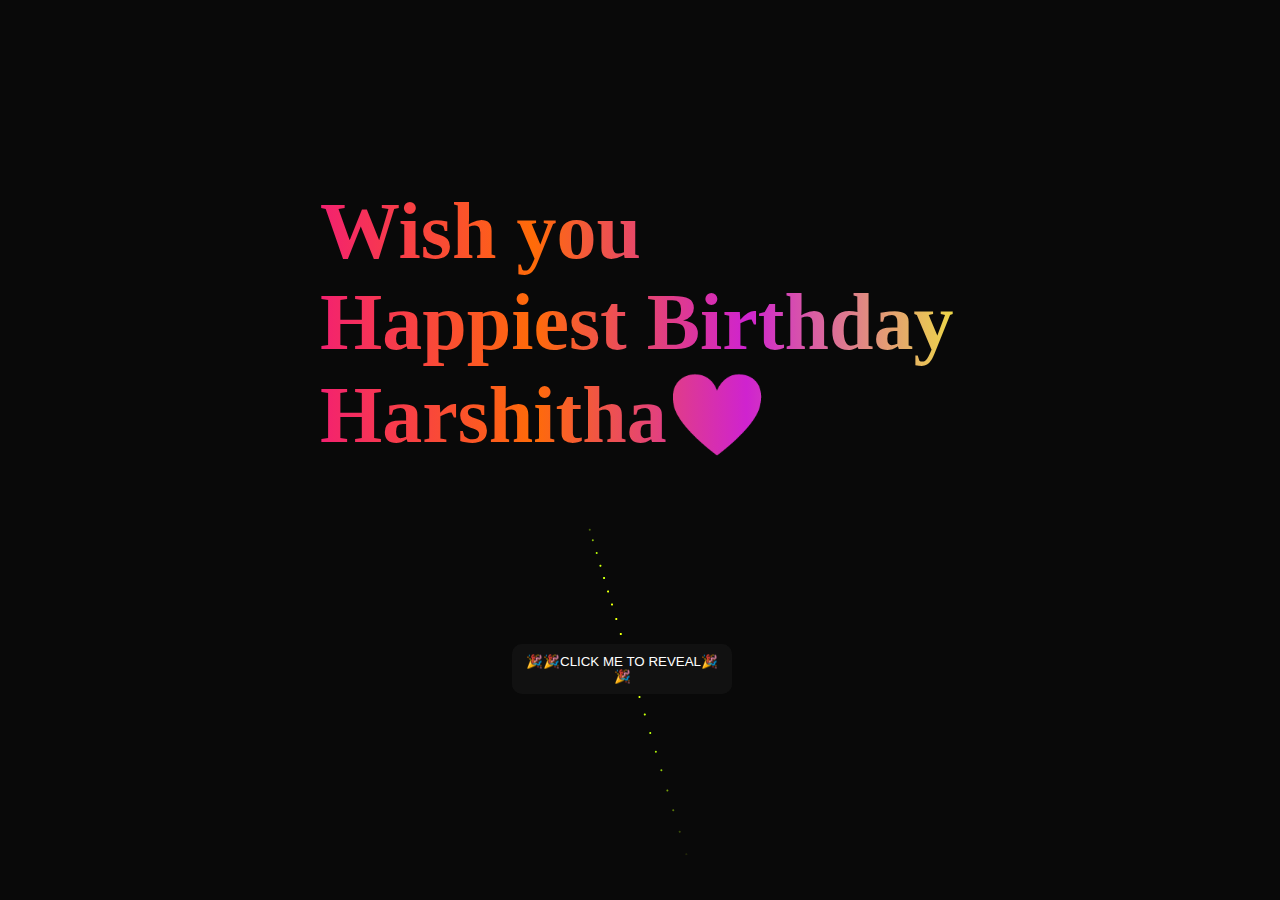
<file: index.html>
<!DOCTYPE html>
<html lang="en">
<head>
    <meta charset="UTF-8">
    <meta name="viewport" content="width=device-width, initial-scale=1.0">
    <title>Document</title>
    <link rel="stylesheet" href="interfac_style.css">
    <link
      href="https://fonts.googleapis.com/css2?family=Poppins:wght@400;600&display=swap"
      rel="stylesheet"
    />
    <link rel="stylesheet" href="interfac_style.css" />
</head>

<body>
    <div>
    <div id="content">
        <h1 class="head">Wish you  Happiest Birthday Harshitha❤️</h1>
    </div>
    
    <canvas id="birthday"></canvas>
    <a href="theme.html"><button class="glow-on-hover"  style=" position:absolute; margin-top:-20%; margin-left: 40%;">🎉🎉CLICK ME TO REVEAL🎉🎉</button></a>
    
</body>
<script >
// helper functions
const PI2 = Math.PI * 2
const random = (min, max) => Math.random() * (max - min + 1) + min | 0
const timestamp = _ => new Date().getTime()

// container
class Birthday {
  constructor() {
    this.resize()

    // create a lovely place to store the firework
    this.fireworks = []
    this.counter = 0

  }
  
  resize() {
    this.width = canvas.width = window.innerWidth
    let center = this.width / 2 | 0
    this.spawnA = center - center / 4 | 0
    this.spawnB = center + center / 4 | 0
    
    this.height = canvas.height = window.innerHeight
    this.spawnC = this.height * .1
    this.spawnD = this.height * .5
    
  }
  
  onClick(evt) {
     let x = evt.clientX || evt.touches && evt.touches[0].pageX
     let y = evt.clientY || evt.touches && evt.touches[0].pageY
     
     let count = random(3,5)
     for(let i = 0; i < count; i++) this.fireworks.push(new Firework(
        random(this.spawnA, this.spawnB),
        this.height,
        x,
        y,
        random(0, 260),
        random(30, 110)))
          
     this.counter = -1
     
  }
  
  update(delta) {
    ctx.globalCompositeOperation = 'hard-light'
    ctx.fillStyle = `rgba(20,20,20,${ 7 * delta })`
    ctx.fillRect(0, 0, this.width, this.height)

    ctx.globalCompositeOperation = 'lighter'
    for (let firework of this.fireworks) firework.update(delta)

    // if enough time passed... create new new firework
    this.counter += delta * 3 // each second
    if (this.counter >= 1) {
      this.fireworks.push(new Firework(
        random(this.spawnA, this.spawnB),
        this.height,
        random(0, this.width),
        random(this.spawnC, this.spawnD),
        random(0, 360),
        random(30, 110)))
      this.counter = 0
    }

    // remove the dead fireworks
    if (this.fireworks.length > 1000) this.fireworks = this.fireworks.filter(firework => !firework.dead)

  }
}

class Firework {
  constructor(x, y, targetX, targetY, shade, offsprings) {
    this.dead = false
    this.offsprings = offsprings

    this.x = x
    this.y = y
    this.targetX = targetX
    this.targetY = targetY

    this.shade = shade
    this.history = []
  }
  update(delta) {
    if (this.dead) return

    let xDiff = this.targetX - this.x
    let yDiff = this.targetY - this.y
    if (Math.abs(xDiff) > 3 || Math.abs(yDiff) > 3) { // is still moving
      this.x += xDiff * 2 * delta
      this.y += yDiff * 2 * delta

      this.history.push({
        x: this.x,
        y: this.y
      })

      if (this.history.length > 20) this.history.shift()

    } else {
      if (this.offsprings && !this.madeChilds) {
        
        let babies = this.offsprings / 2
        for (let i = 0; i < babies; i++) {
          let targetX = this.x + this.offsprings * Math.cos(PI2 * i / babies) | 0
          let targetY = this.y + this.offsprings * Math.sin(PI2 * i / babies) | 0

          birthday.fireworks.push(new Firework(this.x, this.y, targetX, targetY, this.shade, 0))

        }

      }
      this.madeChilds = true
      this.history.shift()
    }
    
    if (this.history.length === 0) this.dead = true
    else if (this.offsprings) { 
        for (let i = 0; this.history.length > i; i++) {
          let point = this.history[i]
          ctx.beginPath()
          ctx.fillStyle = 'hsl(' + this.shade + ',100%,' + i + '%)'
          ctx.arc(point.x, point.y, 1, 0, PI2, false)
          ctx.fill()
        } 
      } else {
      ctx.beginPath()
      ctx.fillStyle = 'hsl(' + this.shade + ',100%,50%)'
      ctx.arc(this.x, this.y, 1, 0, PI2, false)
      ctx.fill()
    }

  }
}

let canvas = document.getElementById('birthday')
let ctx = canvas.getContext('2d')

let then = timestamp()

let birthday = new Birthday
window.onresize = () => birthday.resize()
document.onclick = evt => birthday.onClick(evt)
document.ontouchstart = evt => birthday.onClick(evt)

  ;(function loop(){
  	requestAnimationFrame(loop)

  	let now = timestamp()
  	let delta = now - then

    then = now
    birthday.update(delta / 1000)
  	

  })()
</script>
</html>
</file>
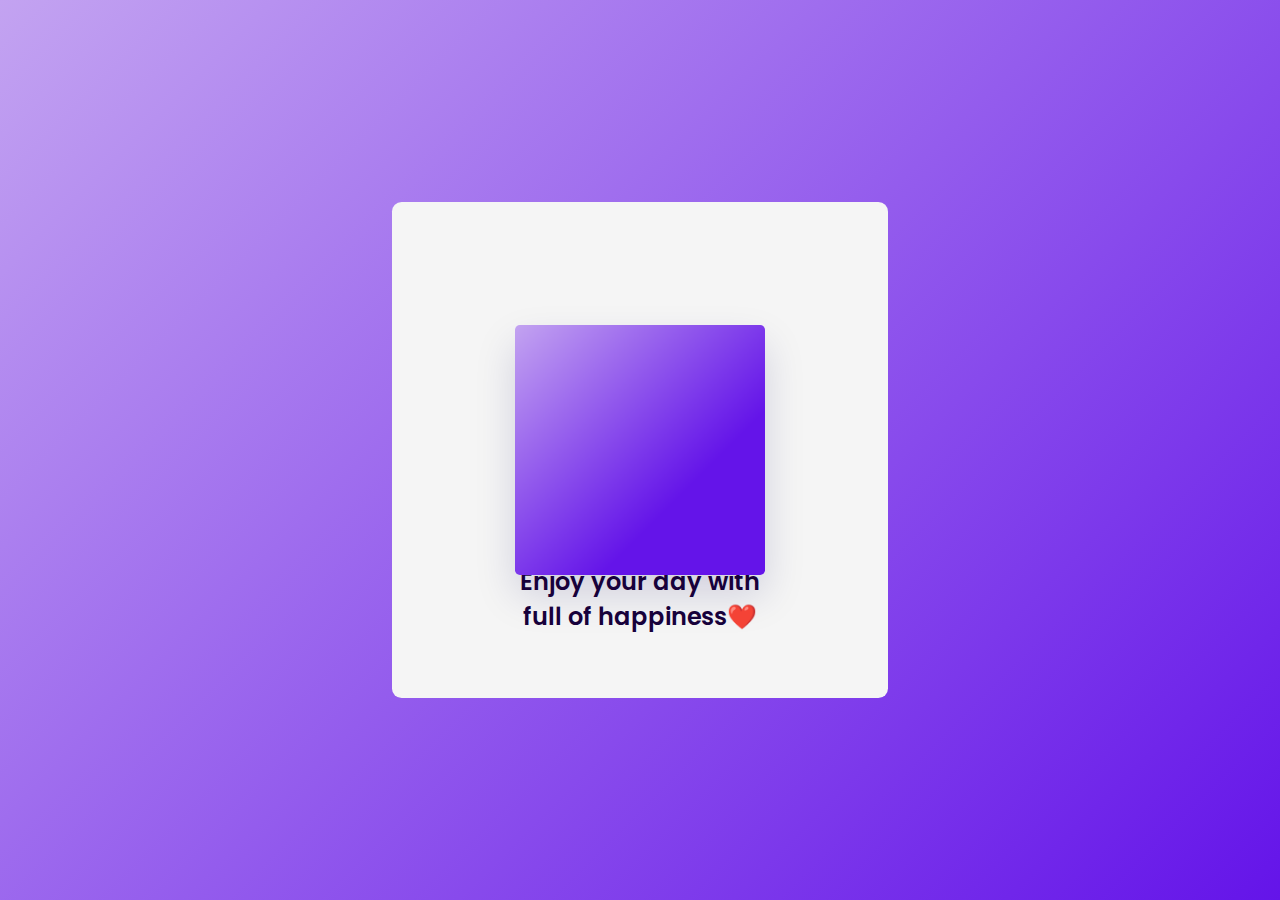
<file: theme.html>
<!DOCTYPE html>
<html lang="en">
  <head>
    <meta name="viewport" content="width=device-width, initial-scale=1.0" />
    <title>Scratch Card</title>
    <!-- Google Fonts -->
    <link
      href="https://fonts.googleapis.com/css2?family=Poppins:wght@400;600&display=swap"
      rel="stylesheet"
    />
    <!-- Stylesheet -->
    <link rel="stylesheet" href="style.css" />
  </head>
  <body>
    <div class="container">
      <div class="base">
        <h4><img src="sister.jpg" alt="" height="195px" width="200px" ></h4>
        <br>
        <h3>Enjoy your day with full of happiness❤️</h3>
      </div>
      <canvas id="scratch" width="200" height="200"></canvas>
    </div>
    <!-- Script -->
    <script src="index1.js"></script>
  </body>
</html>
</file>
<file: interfac_style.css>
h1 {
    position: absolute;
    top: 15%;
    left: 15%;
    /* max-width: fit-content; */
    font-size: 40px;
    font-family: Arial,Helvetica, sans-serif;
    background: linear-gradient(to right, #f32170, #ff6b08,#cf23cf, #eedd44);
    -webkit-text-fill-color: transparent;
    -webkit-background-clip: text;
}
body {
    margin: 0;
    background: #020202;
    cursor: crosshair;
  }
  canvas{display:block}
  h1 {
    position: absolute;
    top: 30%;
    left: 50%;
    max-width: fit-content;
    transform: translate(-50%, -50%);
    color: #fff;
    font-family: "Source Sans Pro";
    font-size: 5em;
    font-weight: 900;
    -webkit-user-select: none;
    user-select: none;
  }
  .glow-on-hover {
    width: 220px;
    height: 50px;
    border: none;
    outline: none;
    color: #fff;
    background: #111;
    cursor: pointer;
    position: relative;
    z-index: 0;
    border-radius: 10px;
}

.glow-on-hover:before {
    content: '';
    background: linear-gradient(45deg, #ff0000, #ff7300, #fffb00, #48ff00, #00ffd5, #002bff, #7a00ff, #ff00c8, #ff0000);
    position: absolute;
    top: -2px;
    left:-2px;
    background-size: 400%;
    z-index: -1;
    filter: blur(5px);
    width: calc(100% + 4px);
    height: calc(100% + 4px);
    animation: glowing 20s linear infinite;
    opacity: 0;
    transition: opacity .3s ease-in-out;
    border-radius: 10px;
}

.glow-on-hover:active {
    color: #000
}

.glow-on-hover:active:after {
    background: transparent;
}

.glow-on-hover:hover:before {
    opacity: 1;
}

.glow-on-hover:after {
    z-index: -1;
    content: '';
    position: absolute;
    width: 100%;
    height: 100%;
    background: #111;
    left: 0;
    top: 0;
    border-radius: 10px;
}

@keyframes glowing {
    0% { background-position: 0 0; }
    50% { background-position: 400% 0; }
    100% { background-position: 0 0; }
}
</file>
<file: style.css>
* {
    padding: 0;
    margin: 0;
    box-sizing: border-box;
  }
  body {
    height: 100vh;
    background: linear-gradient(135deg, #c3a3f1, #6414e9);
  }
  .container {
    width: 31em;
    height: 31em;
    background-color: #f5f5f5;
    position: absolute;
    transform: translate(-50%, -50%);
    top: 50%;
    left: 50%;
    border-radius: 0.6em;
  }
  .base,
  #scratch {
    height: 250px;
    width: 250px;
    position: absolute;
    transform: translate(-50%, -50%);
    top: 50%;
    left: 50%;
    text-align: center;
    cursor: grabbing;
    border-radius: 0.3em;
  }
  .base {
    background-color: #ffffff;
    font-family: "Poppins", sans-serif;
    display: flex;
    flex-direction: column;
    align-items: center;
    justify-content: center;
    box-shadow: 0 1.2em 2.5em rgba(16, 2, 96, 0.15);
  }
  .base h3 {
    font-weight: 600;
    font-size: 1.5em;
    color: #17013b;
  }
  .base h4 {
    font-weight: 400;
    color: #746e7e;
  }
  .base img{
    margin-top: 35%;
  }
  #scratch {
    -webkit-tap-highlight-color: transparent;
    -webkit-touch-callout: none;
    -webkit-user-select: none;
    user-select: none;
  }
</file>
